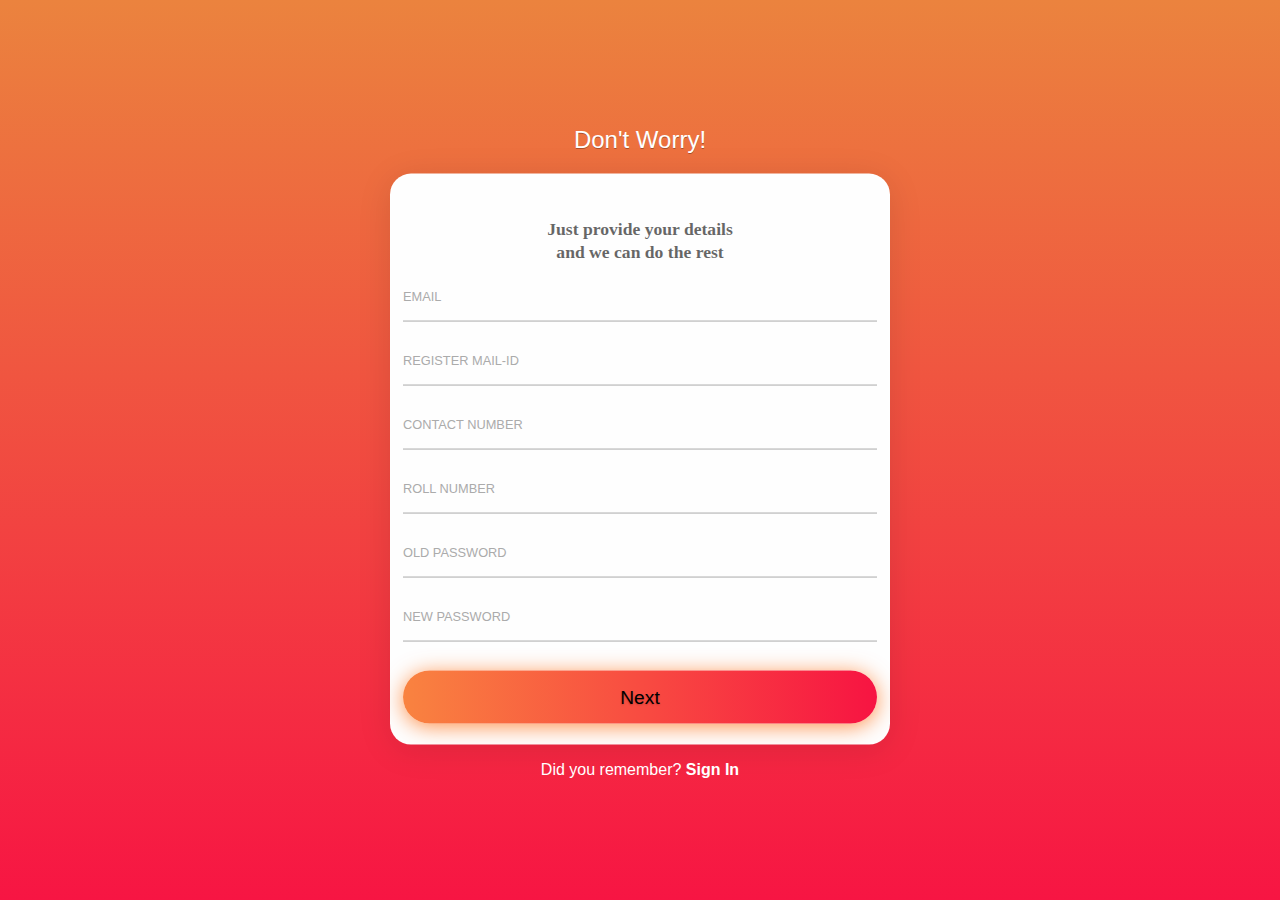
<file: forget passord.html>
<html lang="en">
<head>
  <style>
      *, *:before, *:after {
  -webkit-box-sizing: border-box;
          box-sizing: border-box;
}

body {
  font-family: 'Lato', sans-serif;
  background: linear-gradient(to top, #f71543, #eb833e) fixed;
}

/***** For Smartphones *******/
.container-center {
  position: absolute;
  left: 50%;
  width: 85%;
  height: auto;
  background-color: transparent;
  -webkit-transition: all 0.1s;
  transition: all 0.1s;
  bottom: 50%;
  -webkit-transform: translateX(-50%) translateY(50%);
          transform: translateX(-50%) translateY(50%);
}

h2, img {
  text-align: center;
  color: white;
  font-weight: 10;
  text-shadow: 0px 1px rgba(0, 0, 0, 0.3);
}
h4{
  text-align: center;
  color:black;
  font-size: 1.1em;
  font-family: times;
  font-style:normal;
  line-height: 130%;
 opacity: .6;
}

form {
  width: 100%;
  overflow: hidden;
  background-color: #FEFEFE;
  padding: 21px 13px;
  border-radius: 21px;
  -webkit-box-shadow: 0px 5px 34px rgba(0, 0, 0, 0.1);
          box-shadow: 0px 5px 34px rgba(0, 0, 0, 0.1);
}

formgroup {
  position: relative;
  width: 100%;
  display: block;
  margin: 1em 0;
  font-size: 1em;
}
formgroup input {
  width: 100%;
  border: none;
  border-bottom: 1px solid #888888;
  padding: 8px 0;
  font-size: inherit !important;
  margin-bottom: 13px;
  outline: none;
  opacity: 0.7;
  font-weight: 600;
}
formgroup input:focus {
  opacity: 1;
  border-bottom: 2px solid #F71442;
  color: #F71442;
}
formgroup label {
  position: absolute;
  font-size: 0.8em;
  top: -1em;
  left: 0;
  -webkit-transition: all 0.3s;
  transition: all 0.3s;
  opacity: 0.7;
  color: #888888;
  text-transform: uppercase;
}
formgroup span {
  position: absolute;
  top: -1em;
  left: -500px;
  opacity: 0;
  color: #333333;
  font-weight: bold;
  text-transform: uppercase;
  font-size: 0.8em;
  -webkit-transition: all 0.3s;
  transition: all 0.3s;
}
formgroup input:focus + label {
  left: 500px;
  opacity: 0;
}
formgroup input:focus ~ span {
  left: 0;
  opacity: 1;
}

.forgot {
  display: block;
  width: 100%;
  text-align: center;
  font-size: 1em;
  font-weight: bold;
  margin-top: 21px;
  opacity: 0.8;
}

#login-btn {
  border: none;
  color: #FEFEFE;
  padding: 0.8em 0;
  font-size: 1em;
  font-weight: 300;
  width: 100%;
  border-radius: 55px;
  -webkit-box-shadow: 0px 3px 21px rgba(255, 100, 0, 0.7);
          box-shadow: 0px 3px 21px rgba(255, 100, 0, 0.7);
  background: -webkit-gradient(linear, left top, right top, from(#F98340), to(#F71442));
  background: linear-gradient(to right, #F98340, #F71442);
  background-size: 100%;
  text-shadow: 0px 1px 2px rgba(0, 0, 0, 0.2);
}

.social {
  margin-top: 1.8em;
  display: -webkit-box;
  display: -ms-flexbox;
  display: flex;
}
.social button {
  width: 50%;
  margin: 0 8px;
  padding: 10px 0;
  font-size: 0.9em;
  border: none;
  border-radius: 34px;
  -webkit-box-shadow: 0px 1px 13px rgba(0, 0, 0, 0.2);
          box-shadow: 0px 1px 13px rgba(0, 0, 0, 0.2);
  color: white;
  font-weight: bold;
  cursor: pointer;
}
.social #facebook {
  background: #1F4788;
  background: -webkit-gradient(linear, left top, right top, from(#4B77BE), to(#1F4788));
  background: linear-gradient(to right, #4B77BE, #1F4788);
  background-size: 100%;
}
.social #google {
  background: #FEFEFE;
  background: -webkit-gradient(linear, left top, right top, from(#FEFEFE), to(#f1f1f1));
  background: linear-gradient(to right, #FEFEFE, #f1f1f1);
  background-size: 100%;
  color: #F71442;
}

p {
  color: white;
  text-align: center;
}
p a {
  color: inherit;
  text-decoration: none;
  font-weight: bold;
}
#log
{
  color:black;
}
/***** For Tablets *******/
@media screen and (min-width: 480px) {
  .container-center {
    width: 70%;
  }

  #login-btn {
    padding: 0.8em 0;
    font-size: 1.2em;
  }
}
/***** For Desktop Monitors *******/
@media screen and (min-width: 768px) {
  .container-center {
    width: 500px;
  }
}

  </style>
</head>
<body>
  <div class="container-center">
    <center>
    
      </center>
  <h2>Don't Worry!</h2>
  <form action="">
    <h4>
      Just provide your details<br> 
      and we can do the rest
    </h4>
    <formgroup>
      
        <input type="email" required/>
      <label for="email"><br>Email</label>
      <span>enter your email</span>
      
    </formgroup>
    <formgroup>
        <input type="text" required/>
        <label for="email"><br>Register mail-id</label>
        <span>enter your Register mail-id</span> 
    </formgroup>
    <formgroup>
        <input type="number" required/>
        <label for="email"><br>Contact number</label>
        <span>enter your Contact number</span> 
    </formgroup>
    <formgroup>
        <input type="text" required/>
        <label for="email"><br>Roll number</label>
        <span>enter your Roll number</span> 
    </formgroup>
    <formgroup>
        <input type="text" required/>
        <label for="email"><br>Old password</label>
        <span>enter your Old password </span> 
    </formgroup>
    <formgroup>
        <input type="text" required/>
        <label for="email"><br>new password</label>
        <span>enter your new password </span> 
    </formgroup>
  
    <button id="login-btn"><a href="home.html"style="text-decoration:none"id="log">Next</a></button>
  
   
    
  </form>
   
  <p>Did you remember? <a href="login.html">Sign In</a></p>
</div>
</body>
</html>
</file>
